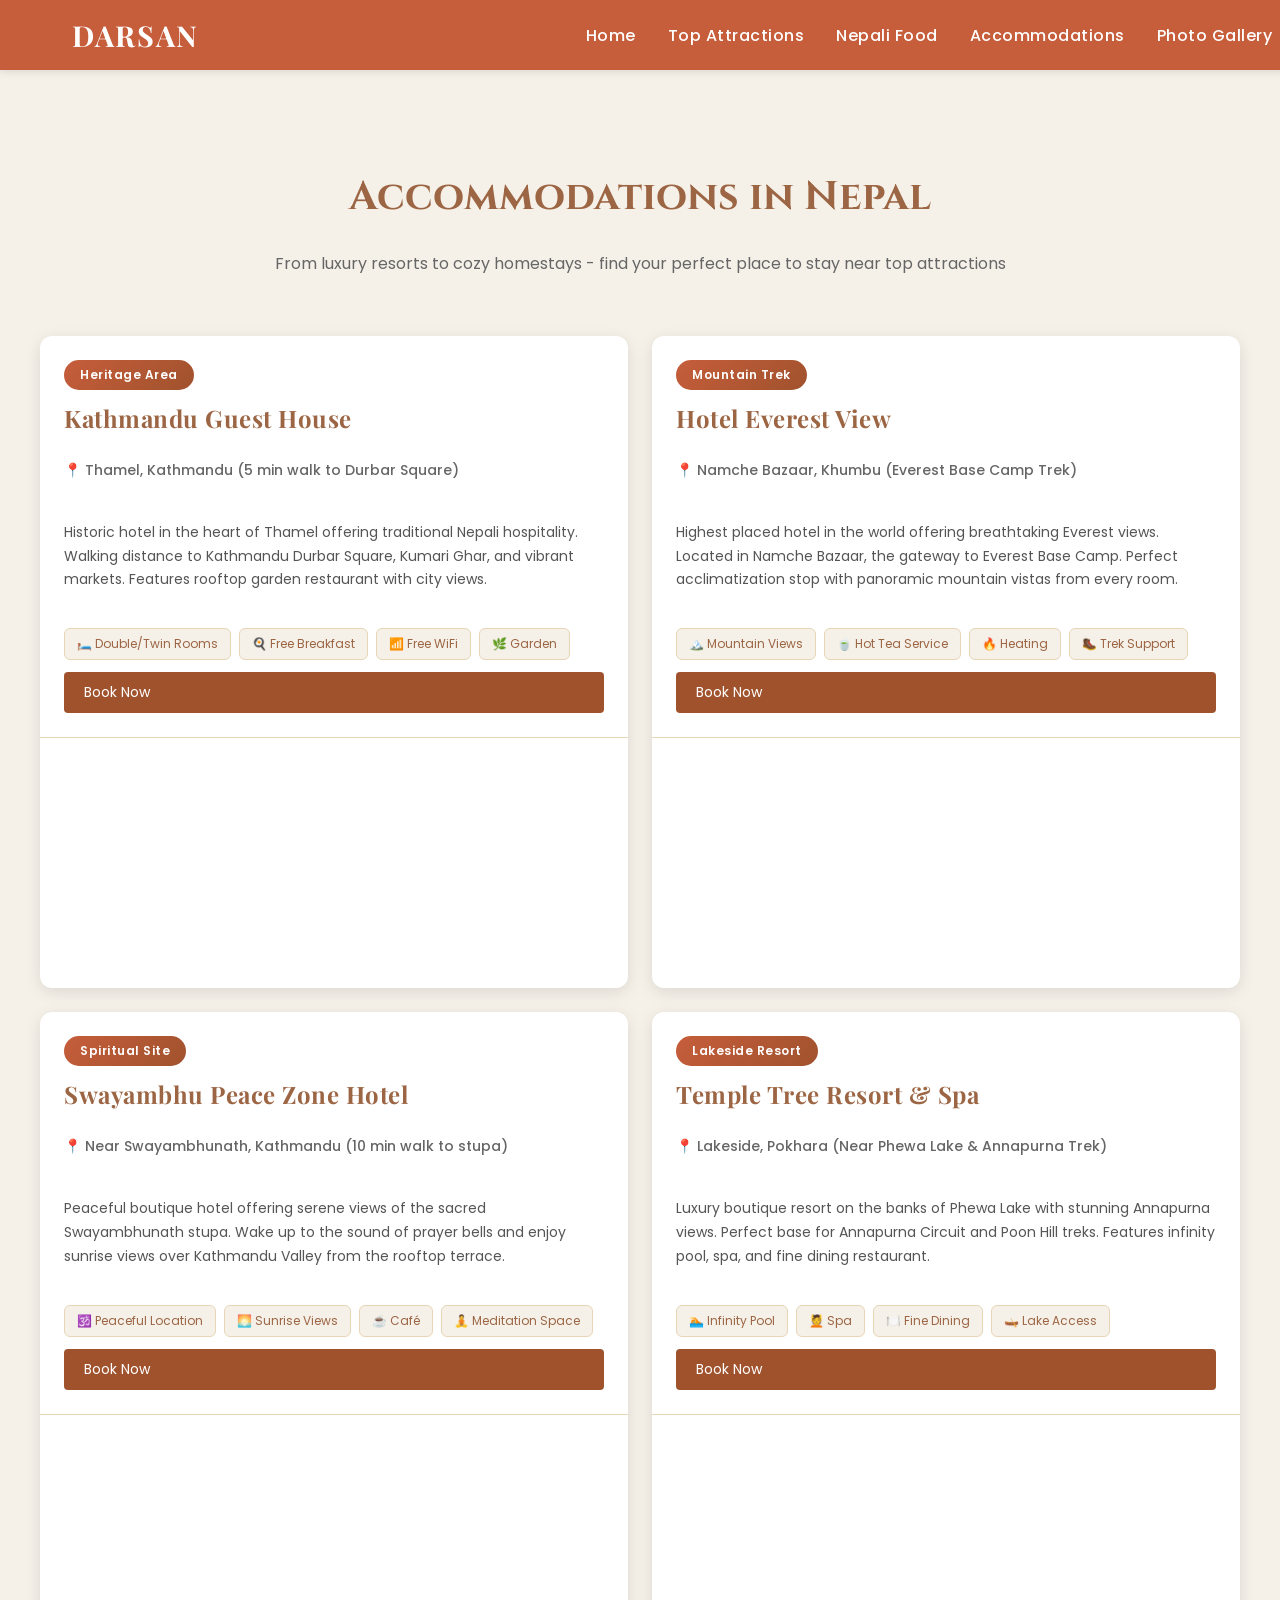
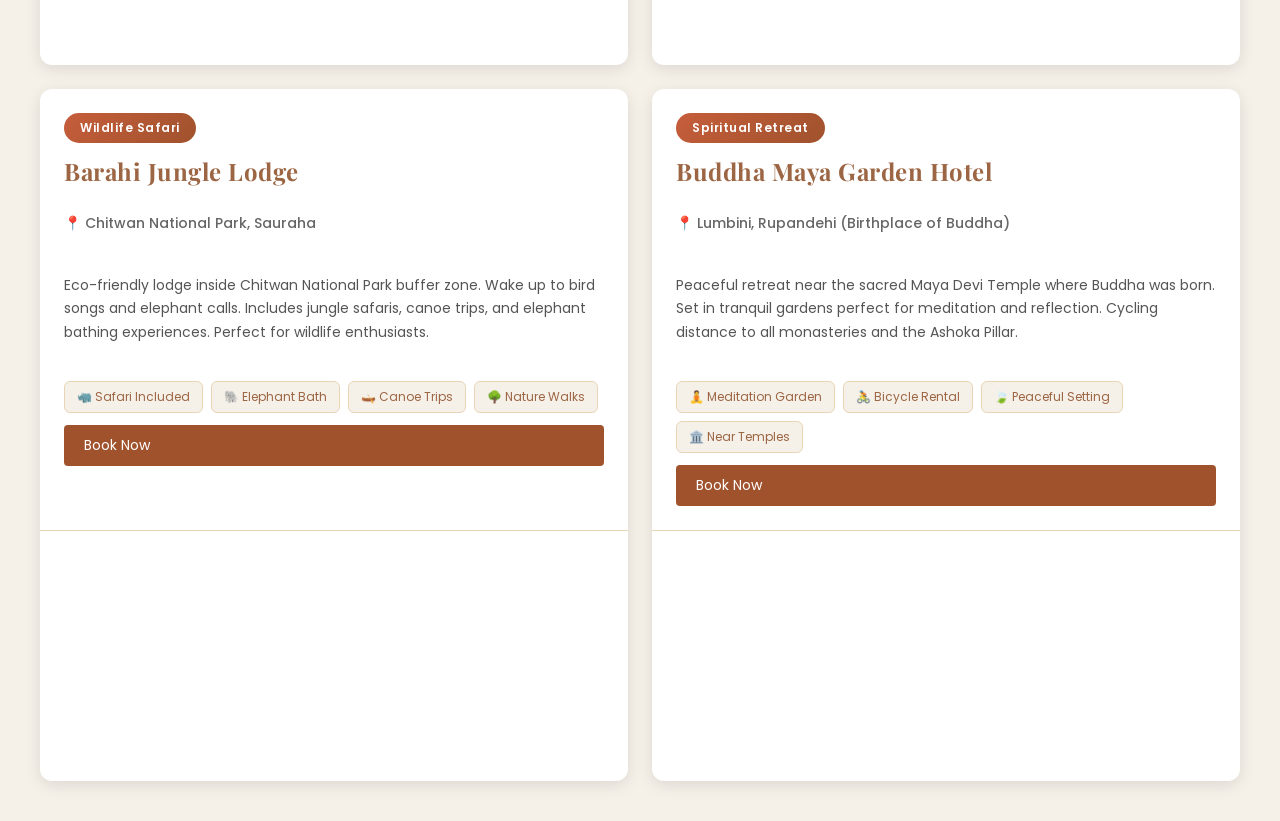
<file: pages/accomodation.html>
<!DOCTYPE html>
<html lang="en">
<head>
    <meta charset="UTF-8">
    <meta name="viewport" content="width=device-width, initial-scale=1.0">
    <title>Accomodation - Darsan Travel Guide</title>
    <link rel="stylesheet" href="../css/styles.css">
</head>
<body>
    <!-- Navigation Bar -->
    <nav class="navbar">
        <div class="container">
            <a href="../index.html" class="logo">Darsan</a>
            <ul class="nav-links" id="navLinks">
                <li><a href="../index.html">Home</a></li>
                <li><a href="top_attractions.html">Top Attractions</a></li>
                <li><a href="food.html">Nepali Food</a></li>
                <li><a href="accomodation.html">Accommodations</a></li>
                <li><a href="photo_gallery.html">Photo Gallery</a></li>
            </ul>
            <div class="hamburger" id="hamburger">
                <span></span>
                <span></span>
                <span></span>
            </div>
        </div>
    </nav>

    <div class="page-content">
        <h1 style="margin-top: 100px; text-align: center; color: #9c6644;">Accommodations in Nepal</h1>
        <p style="text-align: center; max-width: 800px; margin: 20px auto; color: #666;">From luxury resorts to cozy homestays - find your perfect place to stay near top attractions</p>

        <!-- Accommodations List -->
        <section class="accommodations-container">

            <!-- 1. Hotel near Kathmandu Durbar Square -->
            <div class="accommodation-card">
                <div class="accommodation-info">
                    <span class="accommodation-badge">Heritage Area</span>
                    <h3>Kathmandu Guest House</h3>
                    <p class="accommodation-location">📍 Thamel, Kathmandu (5 min walk to Durbar Square)</p>
                    <p class="accommodation-description">Historic hotel in the heart of Thamel offering traditional Nepali hospitality. Walking distance to Kathmandu Durbar Square, Kumari Ghar, and vibrant markets. Features rooftop garden restaurant with city views.</p>
                    <div class="accommodation-features">
                        <span>🛏️ Double/Twin Rooms</span>
                        <span>🍳 Free Breakfast</span>
                        <span>📶 Free WiFi</span>
                        <span>🌿 Garden</span>
                    </div>
                    <a href="https://www.booking.com/hotel/np/kathmandu-guest-house.html" target="_blank" class="card__button">Book Now</a>
                </div>
                <div class="accommodation-map">
                    <iframe src="https://www.google.com/maps/embed?pb=!1m18!1m12!1m3!1d3532.2904897614715!2d85.30768931506179!3d27.71152618279334!2m3!1f0!2f0!3f0!3m2!1i1024!2i768!4f13.1!3m3!1m2!1s0x39eb18fdefffffff%3A0x38984a0e238f3b35!2sKathmandu%20Guest%20House!5e0!3m2!1sen!2snp!4v1234567890" width="100%" height="300" style="border:0;" allowfullscreen="" loading="lazy"></iframe>
                </div>
            </div>

            <!-- 2. Hotel near Mount Everest Base Camp Trek -->
            <div class="accommodation-card">
                <div class="accommodation-info">
                    <span class="accommodation-badge">Mountain Trek</span>
                    <h3>Hotel Everest View</h3>
                    <p class="accommodation-location">📍 Namche Bazaar, Khumbu (Everest Base Camp Trek)</p>
                    <p class="accommodation-description">Highest placed hotel in the world offering breathtaking Everest views. Located in Namche Bazaar, the gateway to Everest Base Camp. Perfect acclimatization stop with panoramic mountain vistas from every room.</p>
                    <div class="accommodation-features">
                        <span>🏔️ Mountain Views</span>
                        <span>🍵 Hot Tea Service</span>
                        <span>🔥 Heating</span>
                        <span>🥾 Trek Support</span>
                    </div>
                    <a href="https://www.booking.com/hotel/np/everest-view.html" target="_blank" class="card__button">Book Now</a>
                </div>
                <div class="accommodation-map">
                    <iframe src="https://www.google.com/maps/embed?pb=!1m18!1m12!1m3!1d3526.847234187562!2d86.71240131506442!3d27.80663198277789!2m3!1f0!2f0!3f0!3m2!1i1024!2i768!4f13.1!3m3!1m2!1s0x39e857a1c06d9f67%3A0x9e065eb5e15866d4!2sHotel%20Everest%20View!5e0!3m2!1sen!2snp!4v1234567890" width="100%" height="300" style="border:0;" allowfullscreen="" loading="lazy"></iframe>
                </div>
            </div>

            <!-- 3. Hotel near Swayambhunath Stupa -->
            <div class="accommodation-card">
                <div class="accommodation-info">
                    <span class="accommodation-badge">Spiritual Site</span>
                    <h3>Swayambhu Peace Zone Hotel</h3>
                    <p class="accommodation-location">📍 Near Swayambhunath, Kathmandu (10 min walk to stupa)</p>
                    <p class="accommodation-description">Peaceful boutique hotel offering serene views of the sacred Swayambhunath stupa. Wake up to the sound of prayer bells and enjoy sunrise views over Kathmandu Valley from the rooftop terrace.</p>
                    <div class="accommodation-features">
                        <span>🕉️ Peaceful Location</span>
                        <span>🌅 Sunrise Views</span>
                        <span>☕ Café</span>
                        <span>🧘 Meditation Space</span>
                    </div>
                    <a href="https://www.booking.com" target="_blank" class="card__button">Book Now</a>
                </div>
                <div class="accommodation-map">
                    <iframe src="https://www.google.com/maps/embed?pb=!1m18!1m12!1m3!1d3532.0467658917436!2d85.29025131506193!3d27.71509148279254!2m3!1f0!2f0!3f0!3m2!1i1024!2i768!4f13.1!3m3!1m2!1s0x39eb191a958bb5e3%3A0x36fd7289169c4d3e!2sSwayambhunath%20Temple!5e0!3m2!1sen!2snp!4v1234567890" width="100%" height="300" style="border:0;" allowfullscreen="" loading="lazy"></iframe>
                </div>
            </div>

            <!-- 4. Hotel near Pokhara/Annapurna -->
            <div class="accommodation-card">
                <div class="accommodation-info">
                    <span class="accommodation-badge">Lakeside Resort</span>
                    <h3>Temple Tree Resort & Spa</h3>
                    <p class="accommodation-location">📍 Lakeside, Pokhara (Near Phewa Lake & Annapurna Trek)</p>
                    <p class="accommodation-description">Luxury boutique resort on the banks of Phewa Lake with stunning Annapurna views. Perfect base for Annapurna Circuit and Poon Hill treks. Features infinity pool, spa, and fine dining restaurant.</p>
                    <div class="accommodation-features">
                        <span>🏊 Infinity Pool</span>
                        <span>💆 Spa</span>
                        <span>🍽️ Fine Dining</span>
                        <span>🛶 Lake Access</span>
                    </div>
                    <a href="https://www.booking.com/hotel/np/temple-tree-resort-and-spa.html" target="_blank" class="card__button">Book Now</a>
                </div>
                <div class="accommodation-map">
                    <iframe src="https://www.google.com/maps/embed?pb=!1m18!1m12!1m3!1d3515.8446234876543!2d83.95734531506987!3d28.20878498268123!2m3!1f0!2f0!3f0!3m2!1i1024!2i768!4f13.1!3m3!1m2!1s0x3995951c744c2b2f%3A0x7b9b58b4c1234567!2sTemple%20Tree%20Resort%20%26%20Spa!5e0!3m2!1sen!2snp!4v1234567890" width="100%" height="300" style="border:0;" allowfullscreen="" loading="lazy"></iframe>
                </div>
            </div>

            <!-- 5. Hotel near Chitwan National Park -->
            <div class="accommodation-card">
                <div class="accommodation-info">
                    <span class="accommodation-badge">Wildlife Safari</span>
                    <h3>Barahi Jungle Lodge</h3>
                    <p class="accommodation-location">📍 Chitwan National Park, Sauraha</p>
                    <p class="accommodation-description">Eco-friendly lodge inside Chitwan National Park buffer zone. Wake up to bird songs and elephant calls. Includes jungle safaris, canoe trips, and elephant bathing experiences. Perfect for wildlife enthusiasts.</p>
                    <div class="accommodation-features">
                        <span>🦏 Safari Included</span>
                        <span>🐘 Elephant Bath</span>
                        <span>🛶 Canoe Trips</span>
                        <span>🌳 Nature Walks</span>
                    </div>
                    <a href="https://www.booking.com/hotel/np/barahi-jungle-lodge.html" target="_blank" class="card__button">Book Now</a>
                </div>
                <div class="accommodation-map">
                    <iframe src="https://www.google.com/maps/embed?pb=!1m18!1m12!1m3!1d3556.8234567891234!2d84.49876431505234!3d27.57894568281234!2m3!1f0!2f0!3f0!3m2!1i1024!2i768!4f13.1!3m3!1m2!1s0x3994fb5c123456789%3A0x1234567890abcdef!2sChitwan%20National%20Park!5e0!3m2!1sen!2snp!4v1234567890" width="100%" height="300" style="border:0;" allowfullscreen="" loading="lazy"></iframe>
                </div>
            </div>

            <!-- 6. Hotel near Lumbini -->
            <div class="accommodation-card">
                <div class="accommodation-info">
                    <span class="accommodation-badge">Spiritual Retreat</span>
                    <h3>Buddha Maya Garden Hotel</h3>
                    <p class="accommodation-location">📍 Lumbini, Rupandehi (Birthplace of Buddha)</p>
                    <p class="accommodation-description">Peaceful retreat near the sacred Maya Devi Temple where Buddha was born. Set in tranquil gardens perfect for meditation and reflection. Cycling distance to all monasteries and the Ashoka Pillar.</p>
                    <div class="accommodation-features">
                        <span>🧘 Meditation Garden</span>
                        <span>🚴 Bicycle Rental</span>
                        <span>🍃 Peaceful Setting</span>
                        <span>🏛️ Near Temples</span>
                    </div>
                    <a href="https://www.booking.com" target="_blank" class="card__button">Book Now</a>
                </div>
                <div class="accommodation-map">
                    <iframe src="https://www.google.com/maps/embed?pb=!1m18!1m12!1m3!1d3564.1234567891234!2d83.27598761504876!3d27.48333338282876!2m3!1f0!2f0!3f0!3m2!1i1024!2i768!4f13.1!3m3!1m2!1s0x3996854321098765%3A0xabcdef1234567890!2sLumbini!5e0!3m2!1sen!2snp!4v1234567890" width="100%" height="300" style="border:0;" allowfullscreen="" loading="lazy"></iframe>
                </div>
            </div>

        </section>
    </div>

    <script>
        // Hamburger Menu Toggle
        const hamburger = document.getElementById('hamburger');
        const navLinks = document.getElementById('navLinks');

        if (hamburger) {
            hamburger.addEventListener('click', () => {
                navLinks.classList.toggle('active');
            });

            const links = navLinks.querySelectorAll('a');
            links.forEach(link => {
                link.addEventListener('click', () => {
                    navLinks.classList.remove('active');
                });
            });
        }
    </script>
</body>
</html>
</file>
<file: css/styles.css>
/* Google Fonts Import */
@import url('https://fonts.googleapis.com/css2?family=Cinzel:wght@400;600;700&family=Playfair+Display:wght@400;600;700&family=Poppins:wght@300;400;500;600&family=Lora:wght@400;500;600&display=swap');

/* Navigation Bar - Responsive */
.navbar {
    background-color: #c65d3b;
    color: white;
    padding: 1rem 2rem;
    position: fixed;
    top: 0;
    left: 0;
    width: 100%;
    z-index: 1000;
    box-shadow: 0 2px 8px rgba(0, 0, 0, 0.1);
}

.navbar .container {
    display: flex;
    justify-content: space-between;
    align-items: center;
    max-width: 1200px;
    margin: 0 auto;
}

.navbar .logo {
    font-size: 1.8rem;
    font-weight: 700;
    color: white;
    text-decoration: none;
    font-family: 'Playfair Display', serif;
    letter-spacing: 2px;
    text-transform: uppercase;
}

.nav-links {
    display: flex;
    flex-direction: row;
    list-style: none;
    padding: 0;
    margin: 0;
    gap: 2rem;
}

.nav-links li {
    display: inline-block;
}

.nav-links a {
    color: white;
    text-decoration: none;
    font-size: 1rem;
    font-weight: 500;
    font-family: 'Poppins', sans-serif;
    letter-spacing: 0.5px;
    transition: opacity 0.3s;
    position: relative;
}

.nav-links a:hover {
    opacity: 0.8;
}

.nav-links a::after {
    content: '';
    position: absolute;
    bottom: -5px;
    left: 0;
    width: 0;
    height: 2px;
    background-color: white;
    transition: width 0.3s ease;
}

.nav-links a:hover::after {
    width: 100%;
}

/* Hamburger Menu */
.hamburger {
    display: none;
    flex-direction: column;
    cursor: pointer;
    gap: 5px;
}

.hamburger span {
    width: 28px;
    height: 3px;
    background-color: white;
    border-radius: 2px;
    transition: 0.3s;
}

/* Mobile Navigation */
@media (max-width: 768px) {
    .navbar {
        padding: 1rem 1.5rem;
    }

    .navbar .logo {
        font-size: 1.5rem;
    }

    .hamburger {
        display: flex;
        z-index: 1001;
    }

    .nav-links {
        position: fixed;
        top: 0;
        right: -100%;
        width: 75%;
        max-width: 320px;
        height: 100vh;
        background-color: #a0522d;
        flex-direction: column;
        padding: 80px 2rem 2rem;
        gap: 0;
        transition: right 0.3s ease;
        box-shadow: -4px 0 12px rgba(0, 0, 0, 0.3);
        overflow-y: auto;
        z-index: 1000;
    }

    .nav-links.active {
        right: 0;
    }

    .nav-links li {
        display: block;
        width: 100%;
        border-bottom: 1px solid rgba(255, 255, 255, 0.1);
    }

    .nav-links li:last-child {
        border-bottom: none;
    }

    .nav-links a {
        display: block;
        padding: 1rem 0;
        font-size: 1.1rem;
        color: white;
    }

    .nav-links a::after {
        display: none;
    }

    .navbar .container {
        padding: 0;
    }

    /* Close icon animation */
    .hamburger.active span:nth-child(1) {
        transform: rotate(45deg) translate(8px, 8px);
    }

    .hamburger.active span:nth-child(2) {
        opacity: 0;
    }

    .hamburger.active span:nth-child(3) {
        transform: rotate(-45deg) translate(7px, -7px);
    }
}

@media (max-width: 480px) {
    .navbar {
        padding: 0.8rem 1rem;
    }

    .navbar .logo {
        font-size: 1.3rem;
    }

    .nav-links {
        width: 85%;
        max-width: 100%;
        padding: 70px 1.5rem 1.5rem;
    }

    .nav-links a {
        font-size: 1rem;
    }
}

/* Hero Section */
.hero {
    position: relative;
    height: 600px;
    display: flex;
    align-items: center;
    justify-content: center;
    overflow: hidden;
    margin-top: 70px;
}

.hero-image,
.hero-video {
    position: absolute;
    top: 0;
    left: 0;
    width: 100%;
    height: 100%;
    object-fit: cover;
    z-index: 0;
}

.hero-overlay {
    position: absolute;
    top: 0;
    left: 0;
    width: 100%;
    height: 100%;
    background: rgba(0, 0, 0, 0.4);
    z-index: 1;
}

.hero-content {
    position: relative;
    z-index: 2;
    text-align: center;
    color: white;
    max-width: 800px;
    padding: 2rem;
}

.hero-content h1 {
    font-size: 3.5rem;
    font-weight: 700;
    font-family: 'Playfair Display', serif;
    margin-bottom: 1rem;
    text-shadow: 2px 4px 8px rgba(0, 0, 0, 0.6);
    letter-spacing: 1px;
}

.hero-content p {
    font-size: 1.5rem;
    font-weight: 400;
    font-family: 'Lora', serif;
    text-shadow: 1px 2px 4px rgba(0, 0, 0, 0.5);
    letter-spacing: 0.5px;
}

/* Cards Container - Flexbox Layout */
.cards-container {
    display: flex;
    flex-wrap: wrap;
    gap: 24px;
    padding: 40px 20px;
    max-width: 1200px;
    margin: 0 auto;
}

.card {
    flex: 1 1 calc(33.333% - 24px);
    min-width: 300px;
    background: white;
    border-radius: 8px;
    overflow: hidden;
    box-shadow: 0 2px 8px rgba(0, 0, 0, 0.1);
    transition: transform 0.3s ease, box-shadow 0.3s ease;
}

.card:hover {
    transform: translateY(-5px);
    box-shadow: 0 4px 16px rgba(0, 0, 0, 0.2);
}

.card__image {
    width: 100%;
    height: 200px;
    object-fit: cover;
    display: block;
}

.card__content {
    padding: 20px;
}

.card__badge {
    display: inline-block;
    background: #c65d3b;
    color: white;
    padding: 4px 12px;
    border-radius: 12px;
    font-size: 12px;
    font-weight: 600;
    margin-bottom: 8px;
}

.card__title {
    font-size: 20px;
    font-weight: 600;
    font-family: 'Cinzel', serif;
    color: #333;
    margin-bottom: 10px;
    letter-spacing: 0.5px;
}

.card__description {
    font-size: 14px;
    color: #666;
    line-height: 1.7;
    margin-bottom: 12px;
    font-family: 'Poppins', sans-serif;
}

.card__button {
    display: inline-block;
    background: #a0522d;
    color: white;
    padding: 10px 20px;
    text-decoration: none;
    border-radius: 4px;
    font-size: 14px;
    transition: background 0.3s ease;
}

.card__button:hover {
    background: #8b4513;
}

/* Responsive: 2 cards on tablet */
@media (max-width: 900px) {
    .card {
        flex: 1 1 calc(50% - 24px);
    }
}

/* Responsive: 1 card on mobile */
@media (max-width: 600px) {
    .card {
        flex: 1 1 100%;
    }

    .cards-container {
        padding: 20px 10px;
    }
}

/* Photo Gallery - CSS Grid */
.photo-gallery {
    display: grid;
    grid-template-columns: repeat(3, 1fr);
    gap: 24px;
    padding: 40px 20px;
    max-width: 1200px;
    margin: 0 auto;
}

.gallery-item {
    position: relative;
    overflow: hidden;
    border-radius: 8px;
    box-shadow: 0 2px 8px rgba(0, 0, 0, 0.1);
    transition: transform 0.3s ease, box-shadow 0.3s ease;
    background: white;
}

.gallery-item:hover {
    transform: scale(1.03);
    box-shadow: 0 4px 16px rgba(0, 0, 0, 0.2);
}

.gallery-item img {
    width: 100%;
    height: 250px;
    object-fit: cover;
    display: block;
}

.caption {
    padding: 12px 16px;
    text-align: center;
    font-size: 14px;
    color: #666;
    line-height: 1.5;
    background: white;
}

/* Responsive Photo Gallery */
@media (max-width: 768px) {
    .photo-gallery {
        grid-template-columns: repeat(2, 1fr);
        gap: 16px;
    }

    .gallery-item img {
        height: 200px;
    }
}

@media (max-width: 480px) {
    .photo-gallery {
        grid-template-columns: 1fr;
        padding: 20px 10px;
    }

    .gallery-item img {
        height: 250px;
    }
}

/* Welcome Section */
.welcome {
    padding: 80px 20px;
    background: white;
}

.welcome .container {
    text-align: center;
    max-width: 900px;
}

.welcome h2 {
    font-family: 'Cinzel', serif;
    font-size: 2.5rem;
    color: #9c6644;
    margin-bottom: 30px;
}

.welcome p {
    font-size: 1.1rem;
    line-height: 1.9;
    color: #555;
    margin: 0 auto 20px;
    font-family: 'Lora', serif;
    font-weight: 400;
}

/* Highlights Section */
.highlights {
    padding: 80px 20px;
    background: #f5f0e8;
}

.highlights h2 {
    font-family: 'Cinzel', serif;
    font-size: 2.5rem;
    color: #9c6644;
    text-align: center;
    margin-bottom: 50px;
}

.highlights-grid {
    display: flex;
    gap: 30px;
    justify-content: center;
    flex-wrap: wrap;
}

.highlight-card {
    flex: 1 1 300px;
    max-width: 350px;
    background: white;
    padding: 40px 30px;
    border-radius: 12px;
    box-shadow: 0 4px 16px rgba(0, 0, 0, 0.1);
    text-align: center;
    transition: transform 0.3s ease, box-shadow 0.3s ease;
}

.highlight-card:hover {
    transform: translateY(-8px);
    box-shadow: 0 8px 24px rgba(0, 0, 0, 0.15);
}

.highlight-card h3 {
    font-family: 'Cinzel', serif;
    font-size: 1.5rem;
    font-weight: 600;
    color: #9c6644;
    margin-bottom: 16px;
    letter-spacing: 0.5px;
}

.highlight-card p {
    font-size: 1rem;
    line-height: 1.7;
    color: #666;
    font-family: 'Poppins', sans-serif;
    font-weight: 400;
}

/* Footer */
footer {
    background: #333;
    color: white;
    padding: 30px 20px;
    text-align: center;
    font-size: 0.95rem;
}

footer p {
    margin: 0;
}

/* General Page Styles */
body {
    margin: 0;
    padding: 0;
    font-family: 'Poppins', -apple-system, BlinkMacSystemFont, 'Segoe UI', sans-serif;
    background-color: #f5f0e8;
    color: #333;
    font-weight: 400;
}

.page-content {
    min-height: 100vh;
    padding-top: 70px;
}

.container {
    max-width: 1200px;
    margin: 0 auto;
    padding: 0 20px;
}

/* Responsive Typography */
h1 {
    font-family: 'Cinzel', serif;
    font-size: 2.5rem;
}

@media (max-width: 768px) {
    h1 {
        font-size: 2rem;
    }

    .hero-content h1 {
        font-size: 2.5rem;
    }

    .hero-content p {
        font-size: 1.2rem;
    }

    .hero {
        height: 500px;
    }

    .welcome {
        padding: 60px 20px;
    }

    .welcome h2 {
        font-size: 2rem;
    }

    .welcome p {
        font-size: 1rem;
    }

    .highlights {
        padding: 60px 20px;
    }

    .highlights h2 {
        font-size: 2rem;
    }

    .highlights-grid {
        gap: 20px;
    }

    .highlight-card {
        padding: 30px 20px;
    }
}

@media (max-width: 480px) {
    h1 {
        font-size: 1.8rem;
    }

    .hero-content h1 {
        font-size: 2rem;
    }

    .hero-content p {
        font-size: 1rem;
    }

    .hero {
        height: 400px;
    }

    .container {
        padding: 0 15px;
    }

    .welcome {
        padding: 40px 15px;
    }

    .welcome h2 {
        font-size: 1.8rem;
    }

    .welcome p {
        font-size: 0.95rem;
    }

    .highlights {
        padding: 40px 15px;
    }

    .highlights h2 {
        font-size: 1.8rem;
    }

    .highlight-card {
        padding: 25px 20px;
    }

    .highlight-card h3 {
        font-size: 1.3rem;
    }
}

/* Accommodations Section - Flexbox Layout */
.accommodations-container {
    display: flex;
    flex-wrap: wrap;
    gap: 24px;
    padding: 40px 20px;
    max-width: 1200px;
    margin: 0 auto;
}

.accommodation-card {
    flex: 1 1 calc(50% - 24px);
    min-width: 350px;
    background: white;
    border-radius: 12px;
    overflow: hidden;
    box-shadow: 0 4px 16px rgba(0, 0, 0, 0.1);
    transition: transform 0.3s ease, box-shadow 0.3s ease;
    display: flex;
    flex-direction: column;
}

.accommodation-card:hover {
    transform: translateY(-5px);
    box-shadow: 0 8px 24px rgba(0, 0, 0, 0.15);
}

.accommodation-info {
    padding: 24px;
    display: flex;
    flex-direction: column;
    gap: 12px;
    flex: 1;
}

.accommodation-badge {
    display: inline-block;
    background: linear-gradient(135deg, #c65d3b, #a0522d);
    color: white;
    padding: 6px 16px;
    border-radius: 20px;
    font-size: 12px;
    font-weight: 600;
    width: fit-content;
    letter-spacing: 0.5px;
}

.accommodation-info h3 {
    font-family: 'Playfair Display', serif;
    font-size: 24px;
    font-weight: 700;
    color: #9c6644;
    margin: 0;
    letter-spacing: 0.5px;
}

.accommodation-location {
    color: #666;
    font-size: 14px;
    font-weight: 500;
}

.accommodation-description {
    color: #555;
    line-height: 1.7;
    font-size: 14px;
}

.accommodation-features {
    display: flex;
    flex-wrap: wrap;
    gap: 8px;
    margin-top: 10px;
}

.accommodation-features span {
    background: #f5f0e8;
    color: #9c6644;
    padding: 6px 12px;
    border-radius: 6px;
    font-size: 12px;
    border: 1px solid #e8d5b7;
}

.accommodation-map {
    width: 100%;
    height: 250px;
    border-top: 1px solid #e8d5b7;
}

.accommodation-map iframe {
    width: 100%;
    height: 100%;
    display: block;
}

/* Responsive Accommodations */
@media (max-width: 968px) {
    .accommodation-card {
        flex: 1 1 100%;
    }
}

@media (max-width: 600px) {
    .accommodations-container {
        padding: 20px 10px;
    }

    .accommodation-card {
        min-width: 100%;
    }

    .accommodation-info {
        padding: 20px;
    }

    .accommodation-info h3 {
        font-size: 20px;
    }

    .accommodation-map {
        height: 200px;
    }
}

/* Food Page Styles */
.food-container {
    max-width: 1200px;
    margin: 0 auto;
    padding: 0 20px;
    display: grid;
    grid-template-columns: repeat(auto-fit, minmax(350px, 1fr));
    gap: 30px;
    margin-bottom: 60px;
}

.food-card {
    background: white;
    border-radius: 12px;
    overflow: hidden;
    box-shadow: 0 4px 16px rgba(0, 0, 0, 0.1);
    transition: transform 0.3s ease, box-shadow 0.3s ease;
}

.food-card:hover {
    transform: translateY(-8px);
    box-shadow: 0 8px 24px rgba(0, 0, 0, 0.15);
}

.food-image {
    width: 100%;
    height: 250px;
    object-fit: cover;
    display: block;
}

.food-content {
    padding: 24px;
}

.food-badge {
    display: inline-block;
    background: linear-gradient(135deg, #c65d3b, #a0522d);
    color: white;
    padding: 5px 14px;
    border-radius: 16px;
    font-size: 11px;
    font-weight: 600;
    margin-bottom: 12px;
    letter-spacing: 0.5px;
}

.food-content h3 {
    font-family: 'Cinzel', serif;
    font-size: 26px;
    color: #9c6644;
    margin-bottom: 8px;
}

.food-tagline {
    font-style: italic;
    color: #999;
    font-size: 14px;
    margin-bottom: 12px;
    display: block;
}

.food-description {
    color: #555;
    line-height: 1.7;
    margin-bottom: 16px;
    font-size: 14px;
}

.food-facts {
    display: flex;
    flex-direction: column;
    gap: 8px;
    padding-top: 16px;
    border-top: 1px solid #e8d5b7;
}

.food-facts span {
    color: #666;
    font-size: 13px;
}

.food-facts strong {
    color: #9c6644;
}

/* Responsive Food Page */
@media (max-width: 768px) {
    .food-container {
        grid-template-columns: 1fr;
        padding: 0 15px;
        gap: 25px;
    }

    .food-image {
        height: 220px;
    }

    .food-content h3 {
        font-size: 22px;
    }
}
</file>
